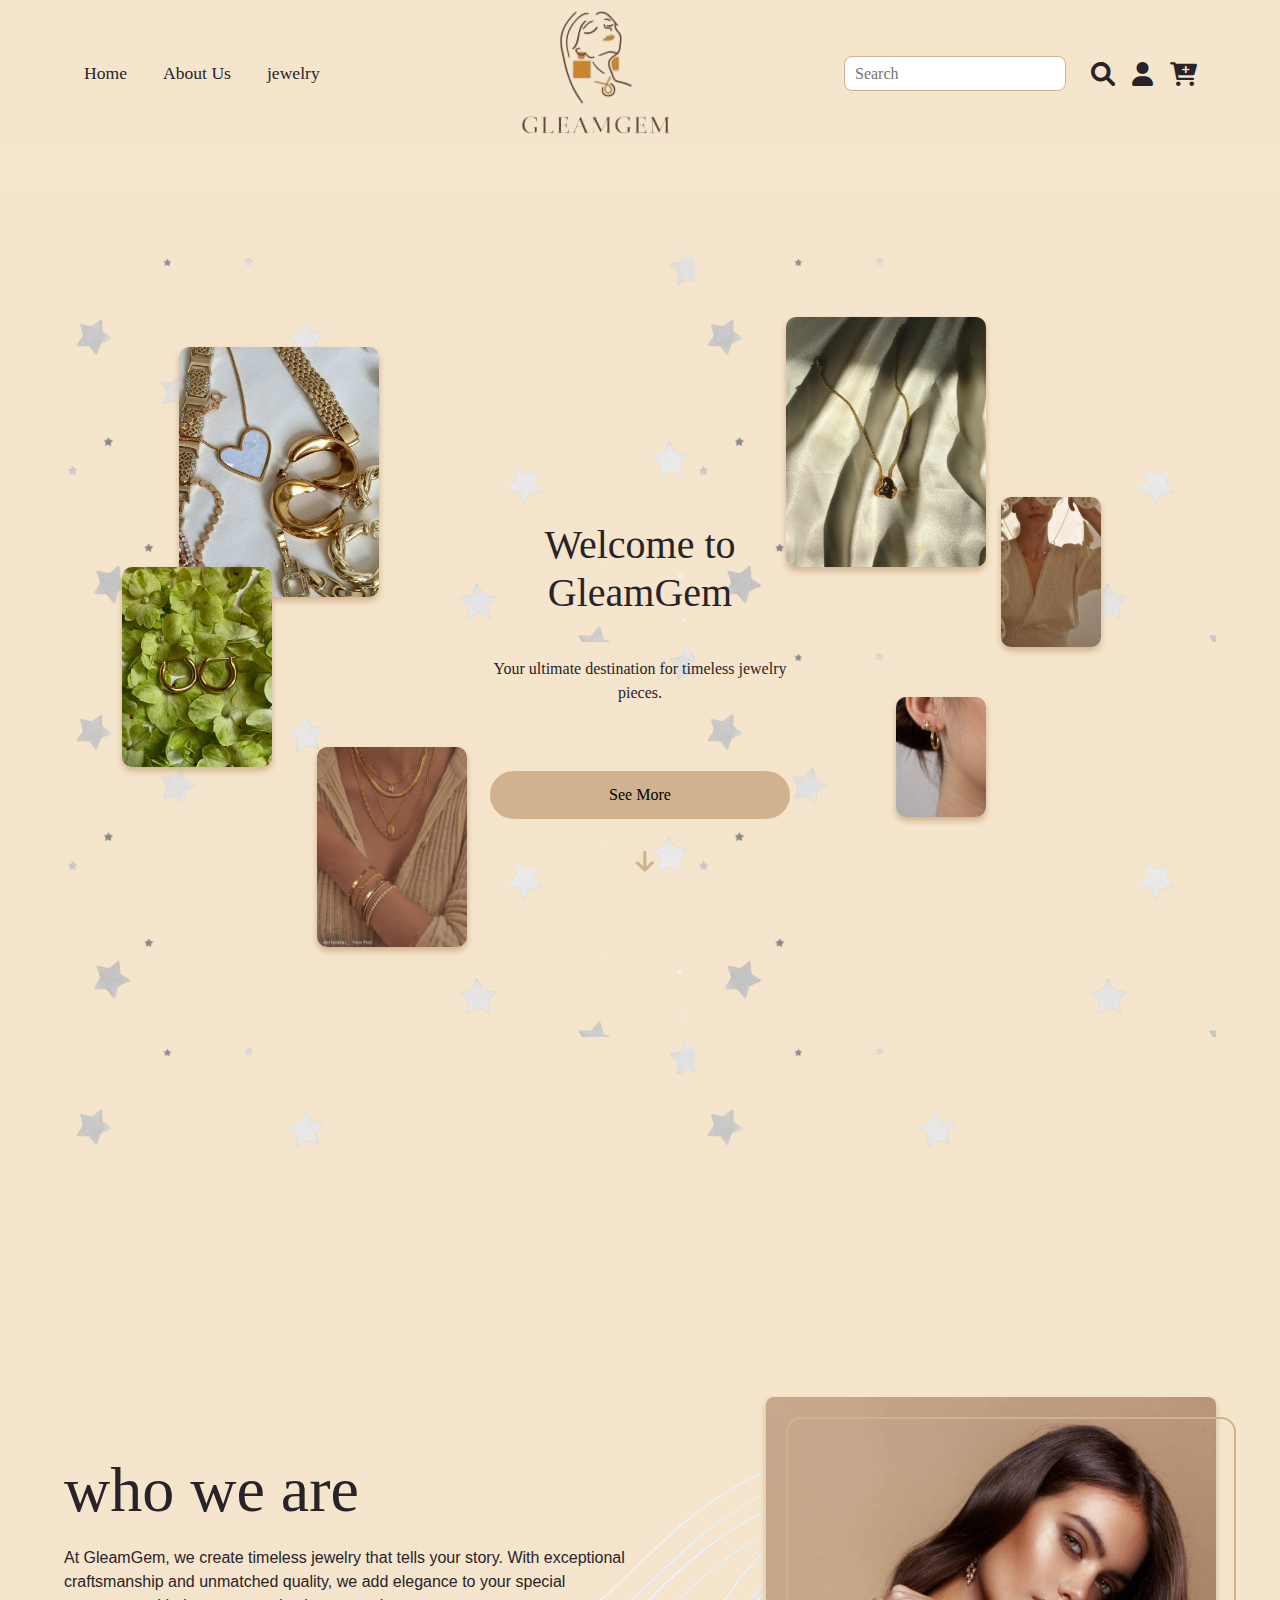
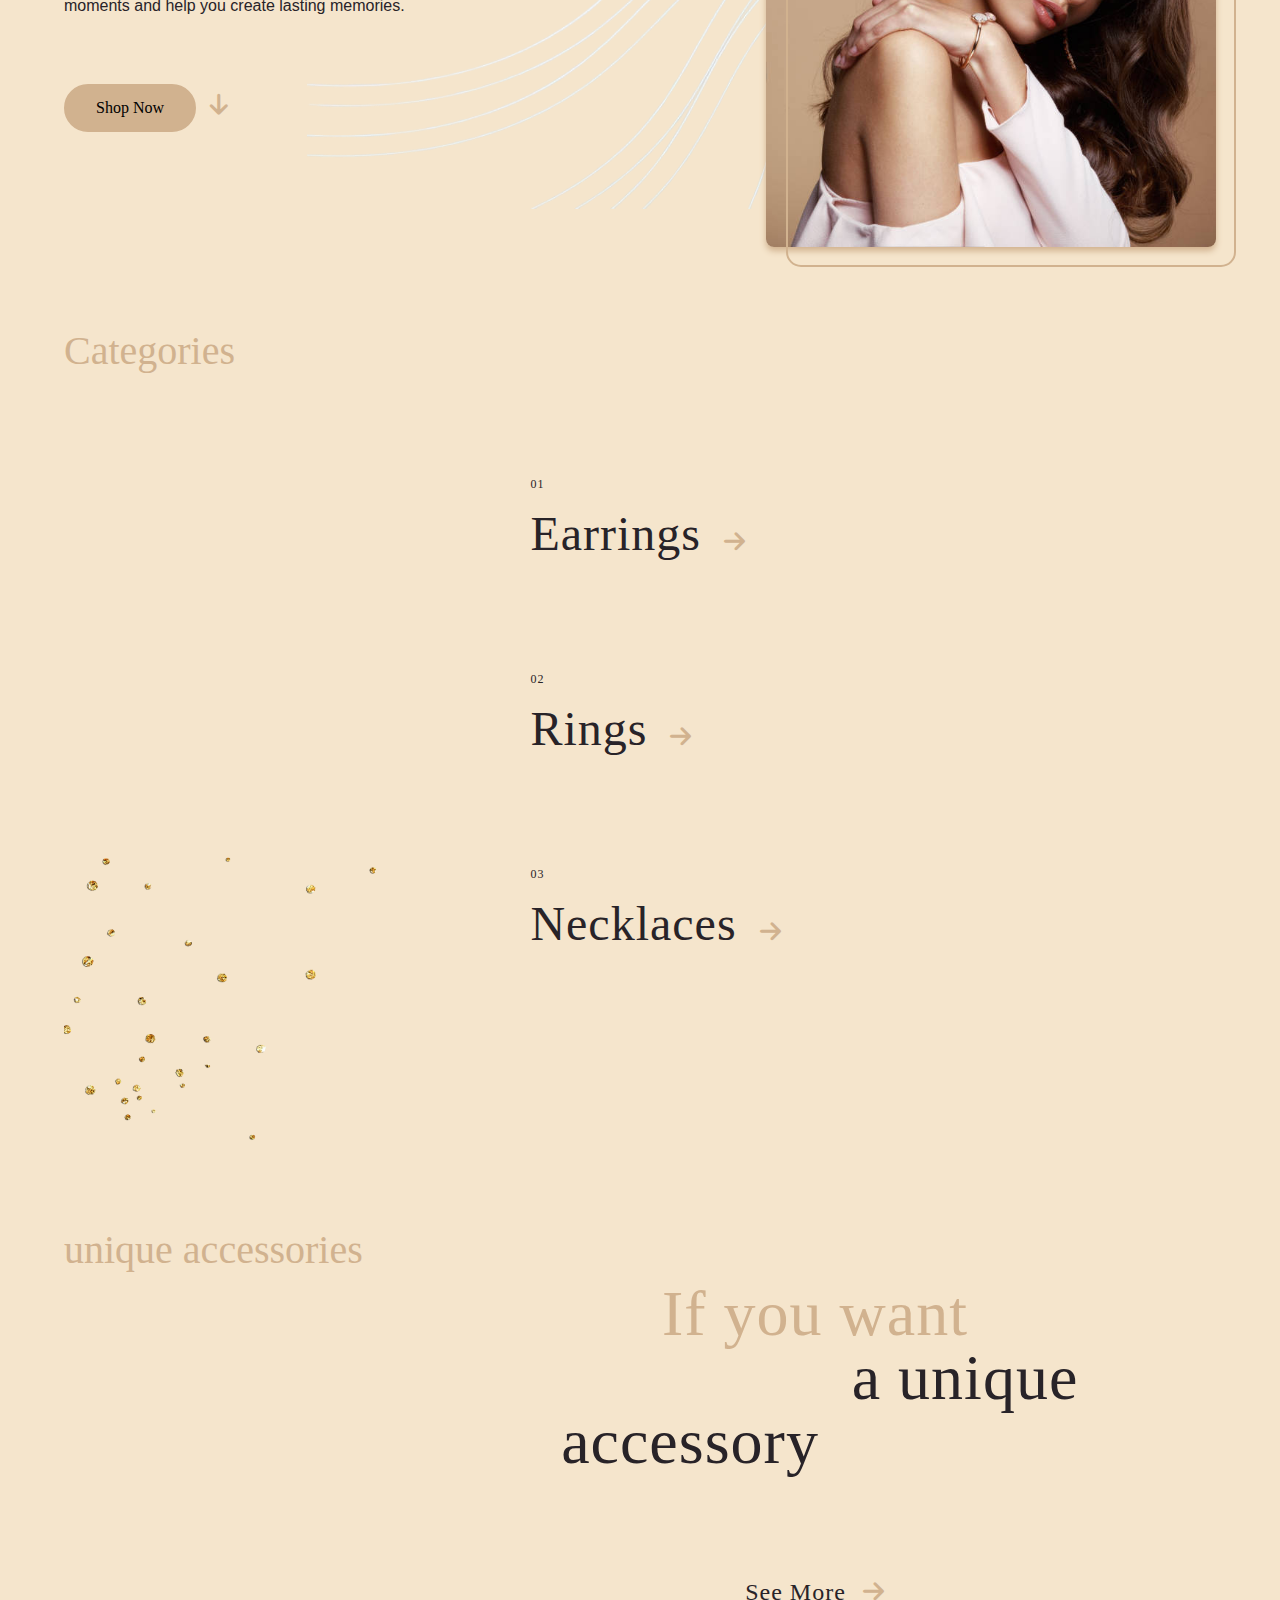
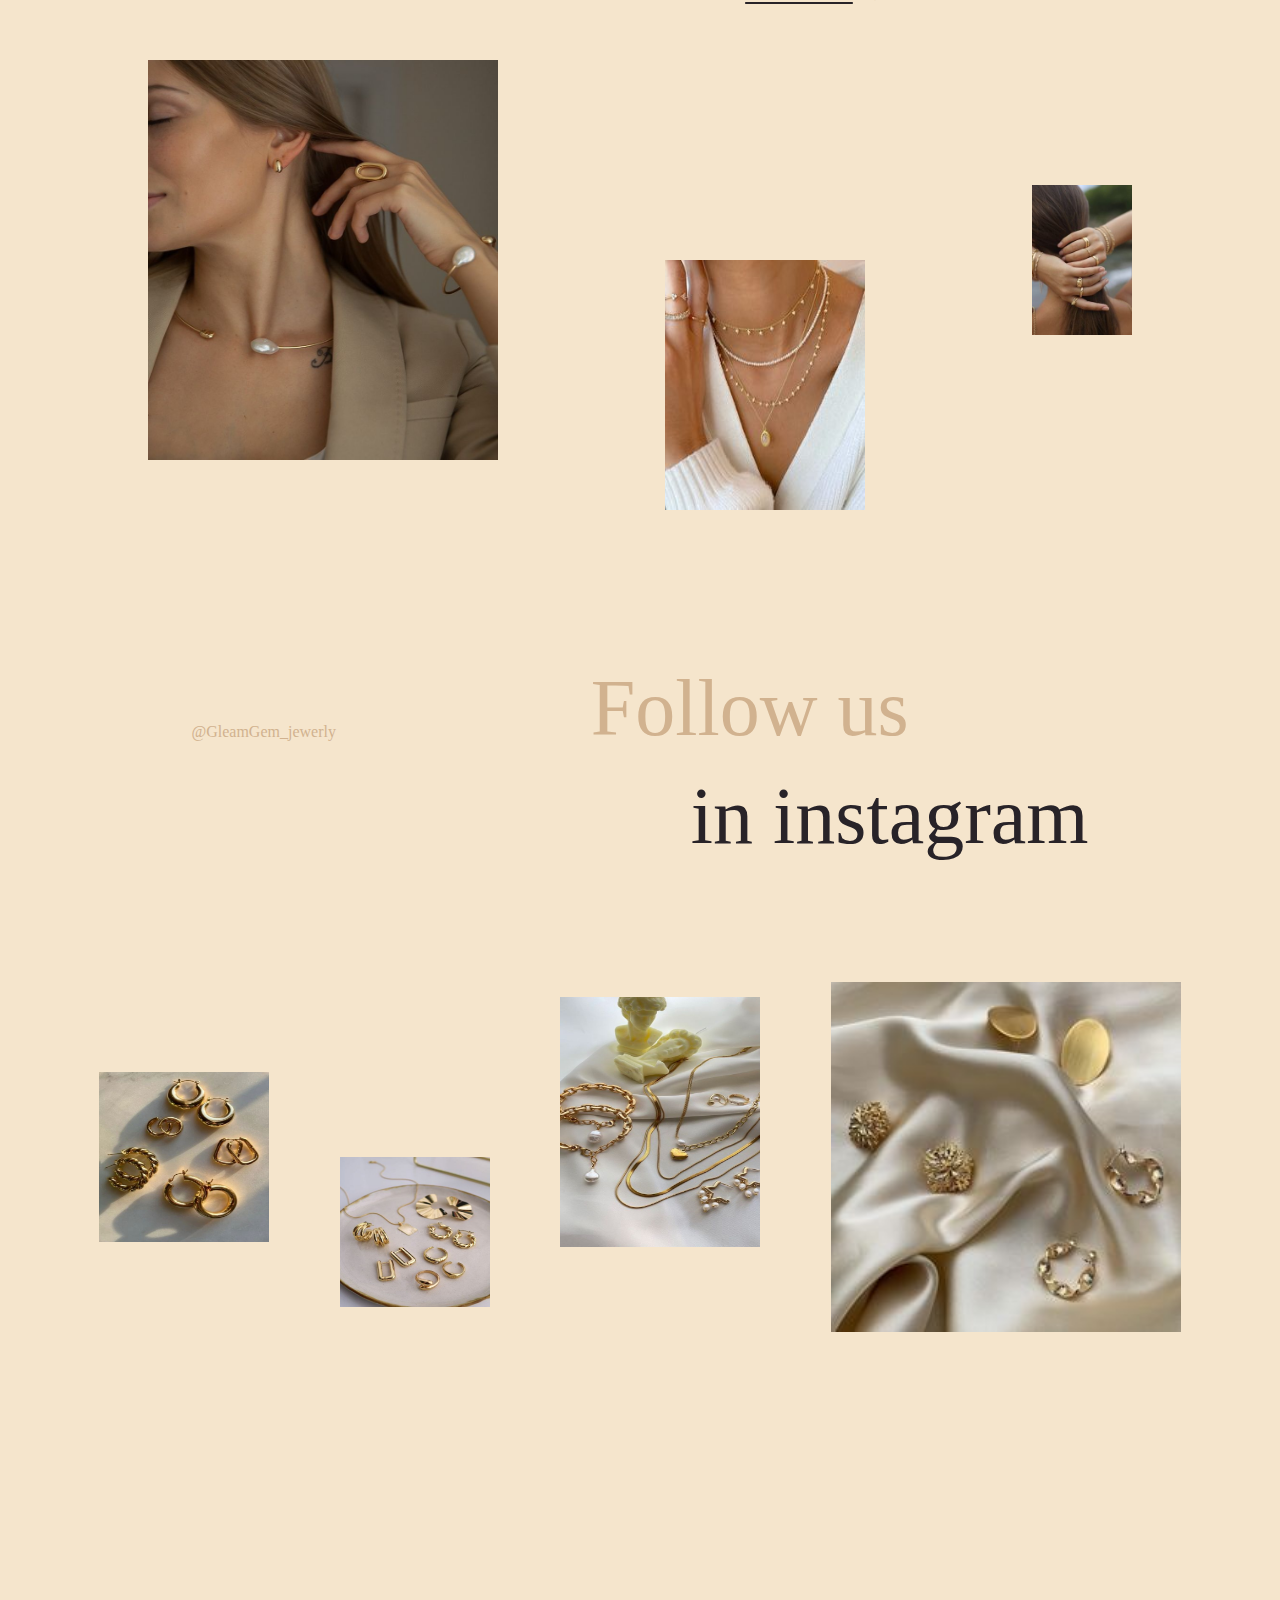
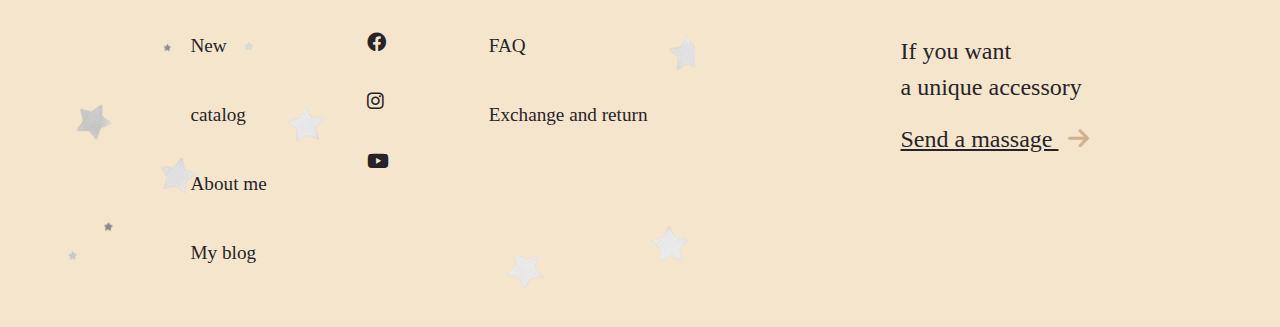
<file: index.html>
<!DOCTYPE html>
<html lang="en">

<head>
    <meta charset="UTF-8">
    <meta name="viewport" content="width=device-width, initial-scale=1.0">
    <link href="main.css" rel="stylesheet">
    <link href="https://cdn.jsdelivr.net/npm/bootstrap@5.3.3/dist/css/bootstrap.min.css" rel="stylesheet"
        integrity="sha384-QWTKZyjpPEjISv5WaRU9OFeRpok6YctnYmDr5pNlyT2bRjXh0JMhjY6hW+ALEwIH" crossorigin="anonymous">
    <title>Document</title>
    <link href="https://cdnjs.cloudflare.com/ajax/libs/font-awesome/6.0.0-beta3/css/all.min.css" rel="stylesheet">

</head>

<body>

    <nav class="navbar navbar-expand-lg ">

        <div class="container-fluid d-flex justify-content-between align-items-center ">
            <!-- lists -->
            <div class="left-content">
                <ul class="navbar-nav me-auto mb-2 mb-lg-0">
                    <li class="nav-item">
                        <a class="nav-link" aria-current="page" href="#">Home</a>
                    </li>
                    <li class="nav-item">
                        <a class="nav-link" href="#about">About Us</a>
                    </li>
                    <li class="nav-item dropdown">
                        <a class="nav-link " href="#" role="button" data-bs-toggle="dropdown" aria-expanded="false">
                            jewelry
                        </a>
                        <ul class="dropdown-menu">
                            <li><a class="dropdown-item" href="#">Necklaces</a></li>
                            <li><a class="dropdown-item" href="#">Rings</a></li>
                            <li><a class="dropdown-item" href="#">Pendants</a></li>
                        </ul>
                    </li>
                </ul>
            </div>
            <!-- list in mobile -->
            <button class="navbar-toggler" type="button" data-bs-toggle="offcanvas" data-bs-target="#offcanvasNavbar"
                aria-controls="offcanvasNavbar" aria-expanded="false" aria-label="Toggle navigation">
                <span class="navbar-toggler-icon"></span>
            </button>
            <!-- body of responsive -->
            <div class="offcanvas offcanvas-end mobile-lists" tabindex="-1" id="offcanvasNavbar"
                aria-labelledby="offcanvasNavbarLabel">
                <div class="offcanvas-header">
                    <h5 class="offcanvas-title" id="offcanvasNavbarLabel">Menu</h5>
                    <button type="button" class="btn-close" data-bs-dismiss="offcanvas" aria-label="Close"></button>
                </div>
                <div class="offcanvas-body">
                    <ul class="navbar-nav justify-content-end flex-grow-1 pe-3">
                        <li class="nav-item">
                            <a class="nav-link active" aria-current="page" href="#">Home</a>
                        </li>
                        <li class="nav-item">
                            <a class="nav-link" href="#">About Us</a>
                        </li>
                        <li class="nav-item dropdown">
                            <a class="nav-link" href="#" role="button" data-bs-toggle="dropdown"
                                aria-expanded="false">Categories</a>
                            <ul class="dropdown-menu">
                                <li><a class="dropdown-item" href="#">Necklaces</a></li>
                                <li><a class="dropdown-item" href="#">Rings</a></li>
                                <li><a class="dropdown-item" href="#">Pendants</a></li>
                            </ul>
                        </li>
                        <li class="nav-item">
                            <a class="nav-link" href="#">Disabled</a>
                        </li>
                    </ul>
                </div>
            </div>
            <!-- image logo -->
            <div class="center-image d-flex justify-content-center logo-container">
                <img src="images/logo.png" alt="Logo" class="img-fluid logo">
            </div>

            <!-- search -->
            <div class="right-content search-container">
                <form class="d-flex search-container justify-content-between align-items-center" role="search">
                    <input class="me-2 forminput"  id="search-input" type="search" placeholder="Search" aria-label="Search">
                    <div class="d-flex justify-content-evenly align-items-center icons-container">
                        <i class="fa-solid fa-magnifying-glass icon"></i>
                        <i class="fa-solid fa-user icon"></i>
                        <i class="fa-solid fa-cart-plus icon"></i>
                    </div>
                </form>
            </div>
          
        </div>
        </div>
       
    </nav>
    <div id="products-container" class="products-container">
        <!-- Filtered products will be displayed here -->
    </div>
    <main>
        <!-- header section code -->
        <section class="header">
            <img src="images/3.jpeg" class="image image11">
            <img src="images/2.jpeg" class="image image2">
            <img src="images/4.jpeg" class="image image3">
            <img src="images/in.jpeg" class="image image4">
            <img src="images/5.jpg" class="image image5">
            <img src="images/6.jpg" class="image image6">

            <div class="text-content">
                <h1>Welcome to GleamGem</h1>
                <p>Your ultimate destination for timeless jewelry pieces.</p>
                <button class="oval-button">See More</button>
                <i class="fa-solid fa-arrow-down"></i>

            </div>
        </section>
          <!-- about as section code -->
        <section class="about" id="about">
            <section class="about_content">
                <div>
                    <h1 class="h1">who we are</h1>
                    <p class="aboutas"> At GleamGem, we create timeless jewelry that tells your story. With exceptional craftsmanship
                        and unmatched quality, we add elegance to your special moments and help you create lasting
                        memories. </p>
                </div>
                <div>
                    <button class="oval-button">Shop Now</button>
                    <i class="fa-solid fa-arrow-down"></i>
                </div>


            </section>
            <section class="about_image">
                <div class="image-wrapper">
                    <img src="images/header.jpg" class="image1">
                </div>
            </section>

        </section>
        <!-- categieries section code -->
        <section class="categieries">
            <h2>Categories</h2>
            <div class="cate_list">
                <ol type="none">
                    <li>
                        <span class="number">01</span>
                        <img src="images/Earrings.jpg" class="hover-image">
                        Earrings
                        <i class="fa-solid fa-arrow-right"></i>
                    </li>
                    <li>
                        <span class="number">02</span>
                        <img src="images/rings.jpg" class="hover-image">

                        Rings
                        <i class="fa-solid fa-arrow-right"></i>
                    </li>
                    <li>
                        <span class="number">03</span>
                        <img src="images/Necklaces .jpg" class="hover-image">

                        Necklaces
                        <i class="fa-solid fa-arrow-right"></i>
                    </li>
                </ul>
            </div>
            <div class="styling">
                <img src="images/jwullary.png">
             </div>
        </section>
        <!-- unique accessories section code -->  
        <section class="accessories">
            <h2>unique accessories</h2>
            <div class="content_acce">
                <p class="p1">If you want</p>
                <p class="p2">a unique</p>
                <p class="p3">accessory</p>
                <a href="#">See More
                    <i class="fa-solid fa-arrow-right"></i>
                </a>
            </div>
            <div class="images_ass">
                <img src="images/uniq5.jpg" class="imag1">
                <img src="images/uniq1.jpg" class="imag2">
                <img src="images/uig3.jpg" class="imag3">
            </div>



        </section>
        <!-- follow in instagram section code -->
         <section class="follow">
            <div class="follow_content">
                <p>@GleamGem_jewerly</p>
                <div class="pla">
                <h1 >Follow us</h1>
                <p class="plaa">in instagram</p>
            </div>
            </div>
            <div class="follow_image">
                <img src="images/follow1.jpg" class="img1">
                <img src="images/follow2.jpg" class="img2">
                <img src="images/follow3.jpg" class="img3">
                <img src="images/follow5.jpg" class="img4">
            </div>

         </section>
        <!-- footer section code -->
        <section class="footer">
            <div class="conect">
                <div class="class1">
                    <a href="#">New</a>
                    <a href="#">catalog</a>
                    <a href="#">About me</a>
                    <a href="#">My blog</a>
                </div>
                <div class="class2">
                    <i class="fa-brands fa-facebook"></i>
                    <i class="fa-brands fa-instagram"></i>
                    <i class="fa-brands fa-youtube"></i>
                </div>
                <div class="class3">
                    <a href="#">FAQ</a>
                    <a href="#">Exchange and return</a>
                </div>

            </div>
            <div class="class4">
                <p>If you want <br>a unique accessory</p>
                <a href="#" data-bs-toggle="modal" data-bs-target="#exampleModal" data-bs-whatever="@mdo">Send a massage
                    <i class="fa-solid fa-arrow-right"></i>
                </a>
            </div>
        </section>
    </main>








    <div class="modal fade" id="exampleModal" tabindex="-1" aria-labelledby="exampleModalLabel" aria-hidden="true">
        <div class="modal-dialog">
          <div class="modal-content">
            <div class="modal-header">
              <h1 class="modal-title fs-5" id="exampleModalLabel">If you want a unique accessory </h1>
              <button type="button" class="btn-close" data-bs-dismiss="modal" aria-label="Close"></button>
            </div>
            <div class="modal-body">
              <form>
                <div class="mb-3">
                  <label for="recipient-name" class="col-form-label">Your Name</label>
                  <input type="text" class="form-control" id="recipient-name">
                </div>
                <div class="mb-3">
                    <label for="recipient-name" class="col-form-label">Your Email</label>
                    <input type="email" class="form-control" id="recipient-name">
                  </div>
                  <div class="mb-3">
                    <label for="message-text" class="col-form-label">Your Message:</label>
                    <textarea class="form-control" id="message-text"></textarea>
                  </div>
              </form>
            </div>
            <div class="modal-footer">
              <button type="button" class="btn massage">Send message</button>
            </div>
          </div>
        </div>
      </div>














    <script src="https://cdn.jsdelivr.net/npm/@popperjs/core@2.11.8/dist/umd/popper.min.js"
        integrity="sha384-I7E8VVD/ismYTF4hNIPjVp/Zjvgyol6VFvRkX/vR+Vc4jQkC+hVqc2pM8ODewa9r"
        crossorigin="anonymous"></script>
    <script src="https://cdn.jsdelivr.net/npm/bootstrap@5.3.3/dist/js/bootstrap.min.js"
        integrity="sha384-0pUGZvbkm6XF6gxjEnlmuGrJXVbNuzT9qBBavbLwCsOGabYfZo0T0to5eqruptLy"
        crossorigin="anonymous"></script>
</body>

</html>
</file>
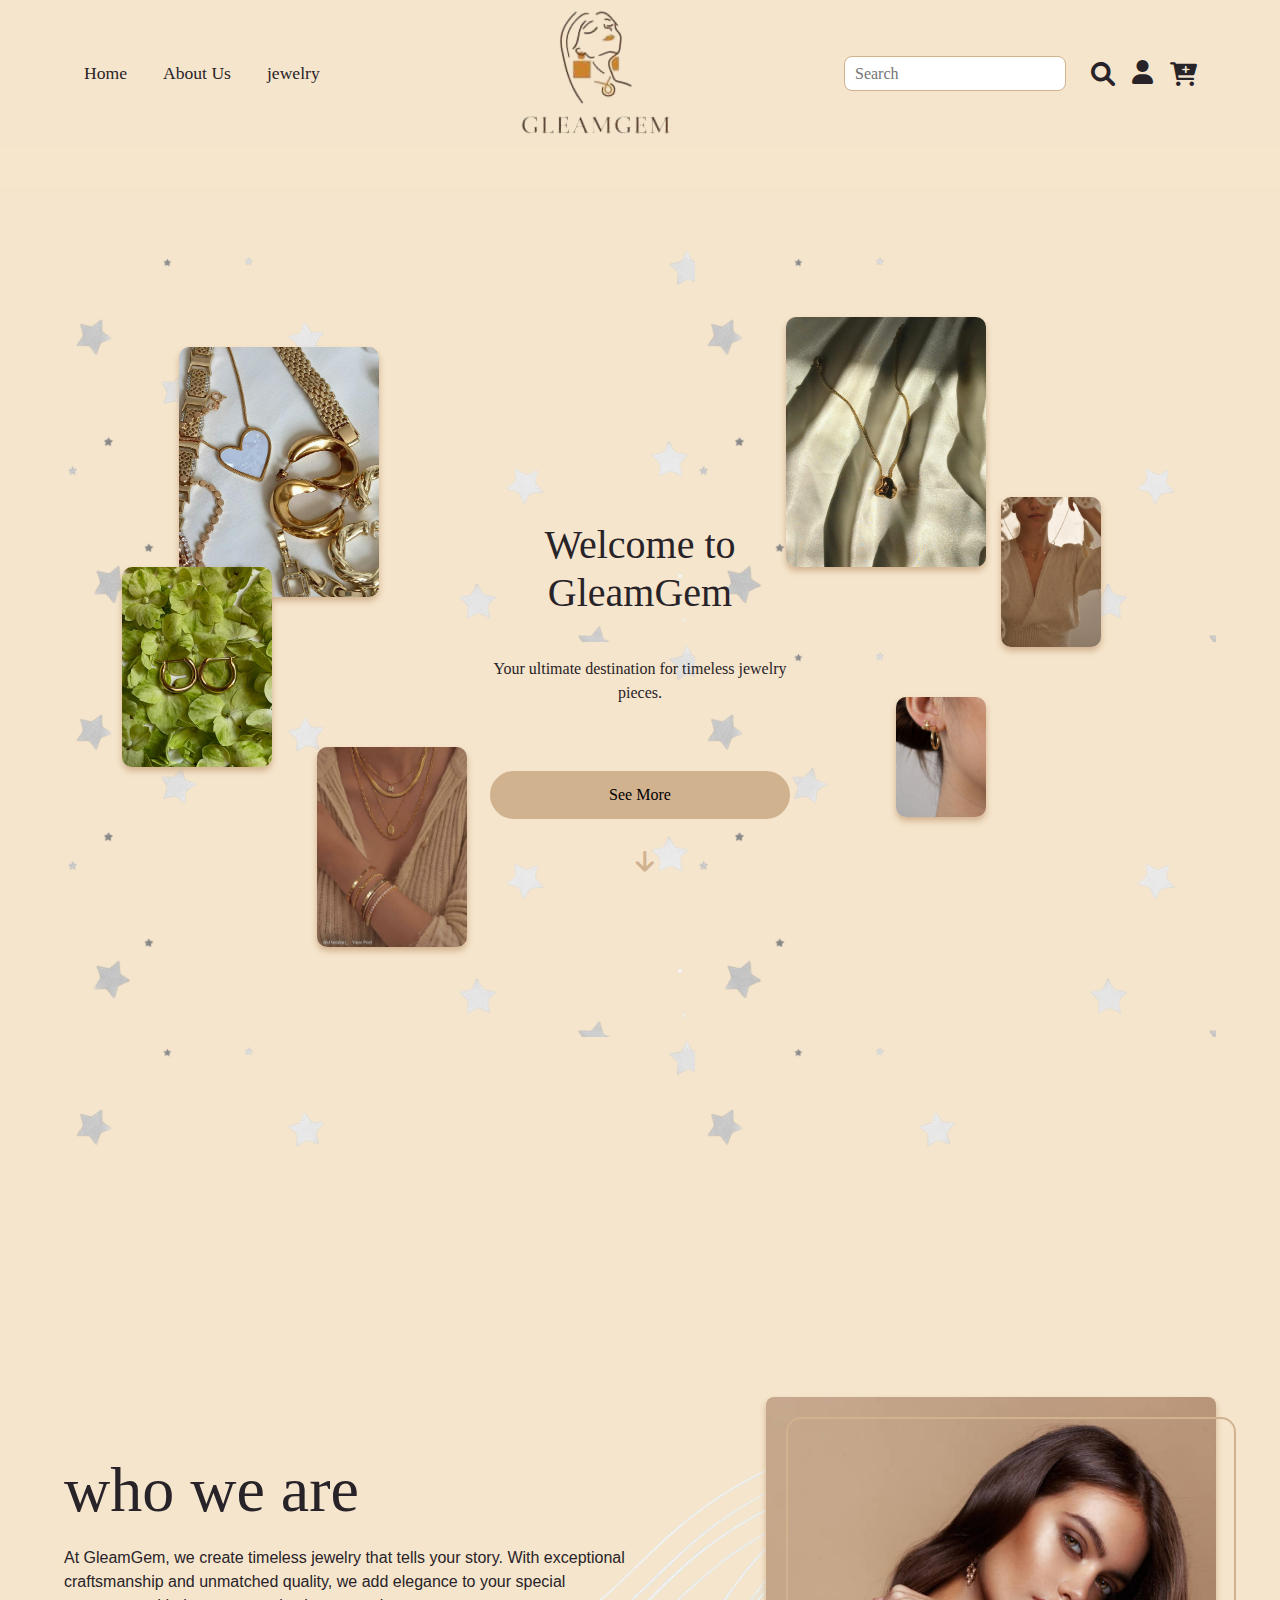
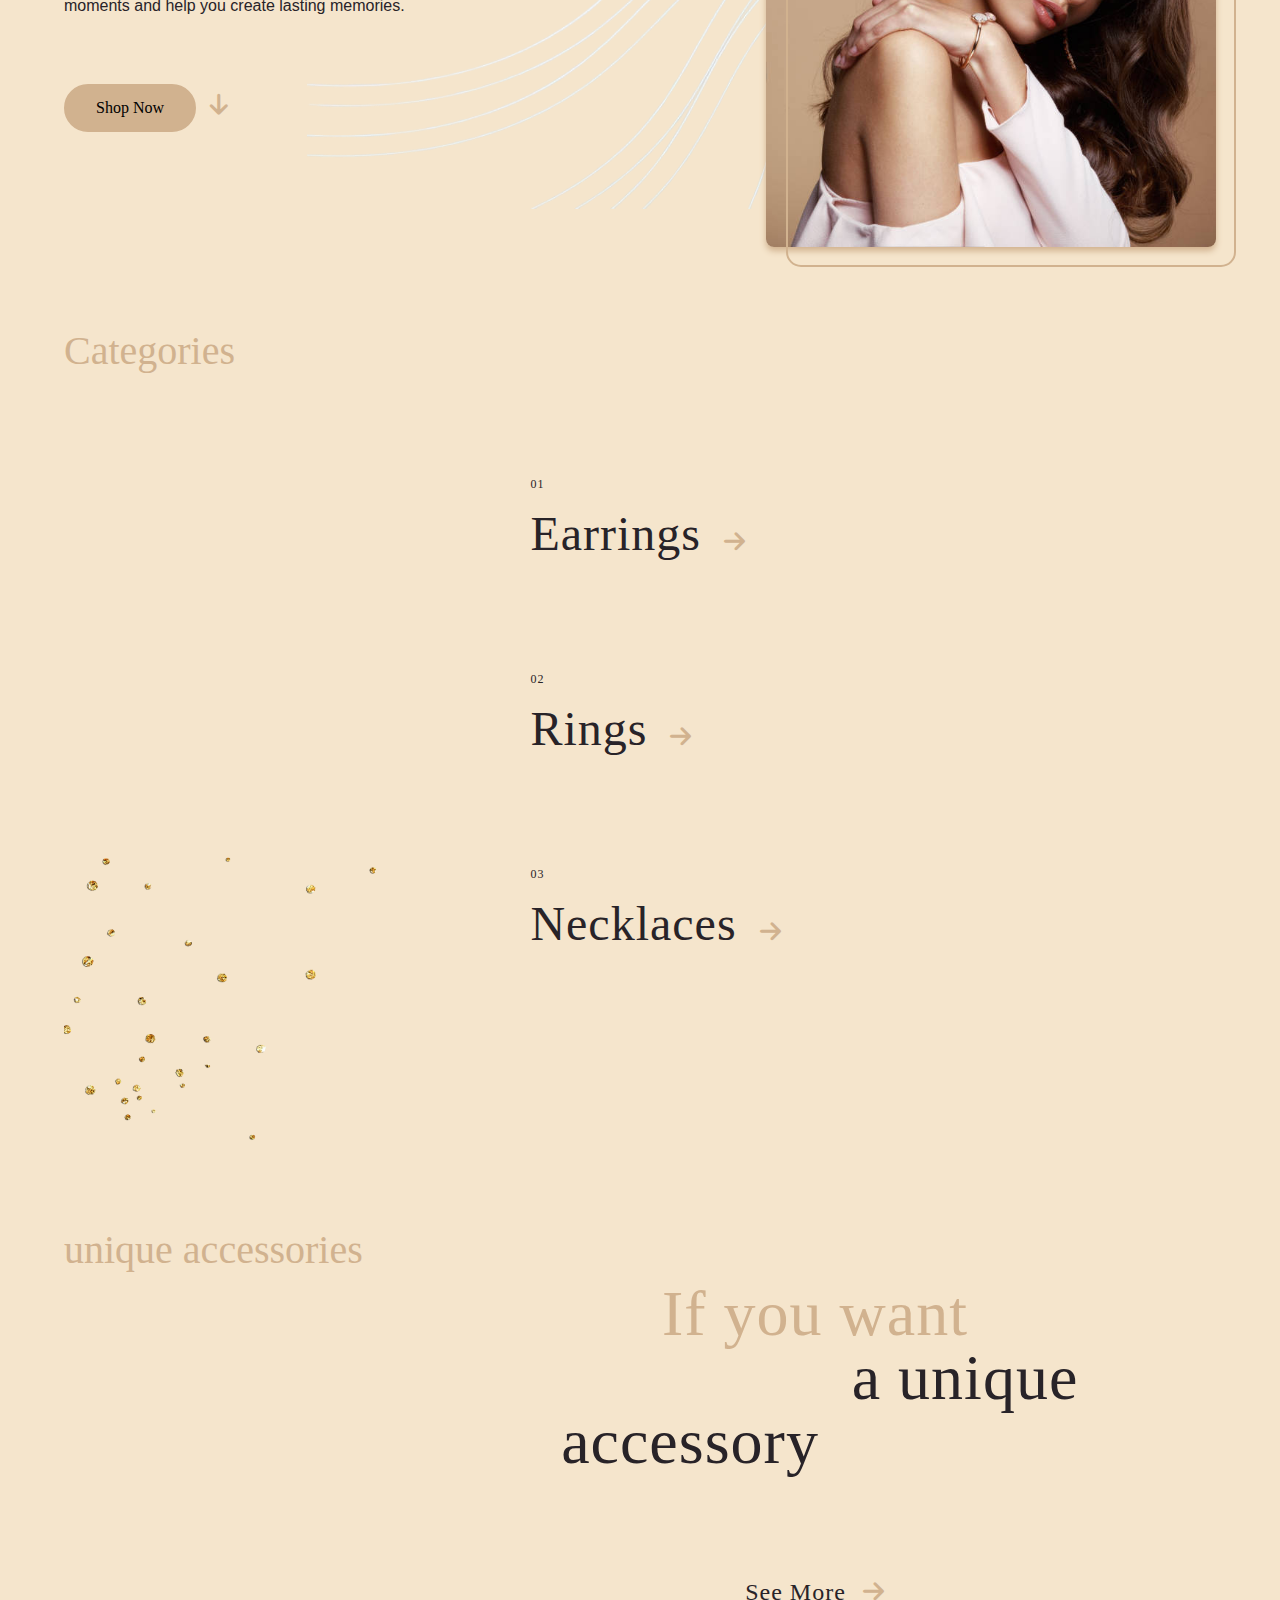
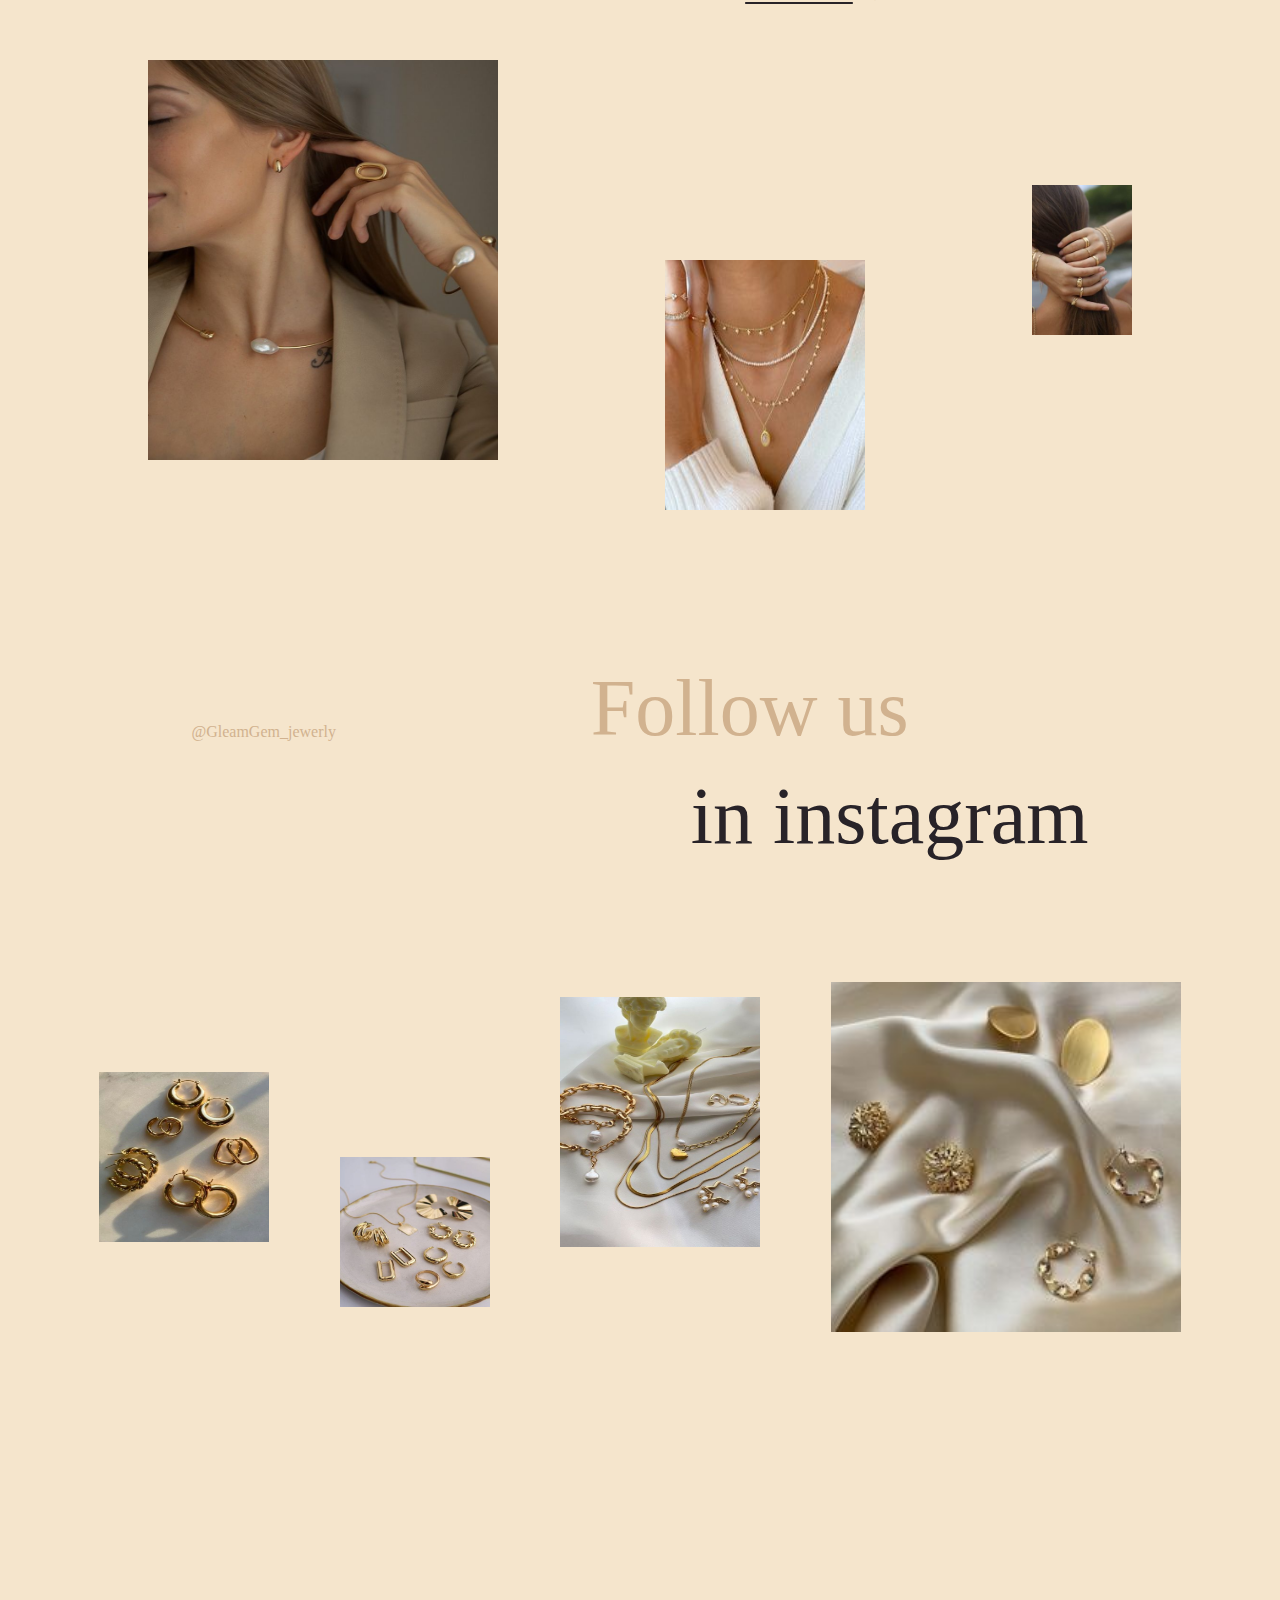
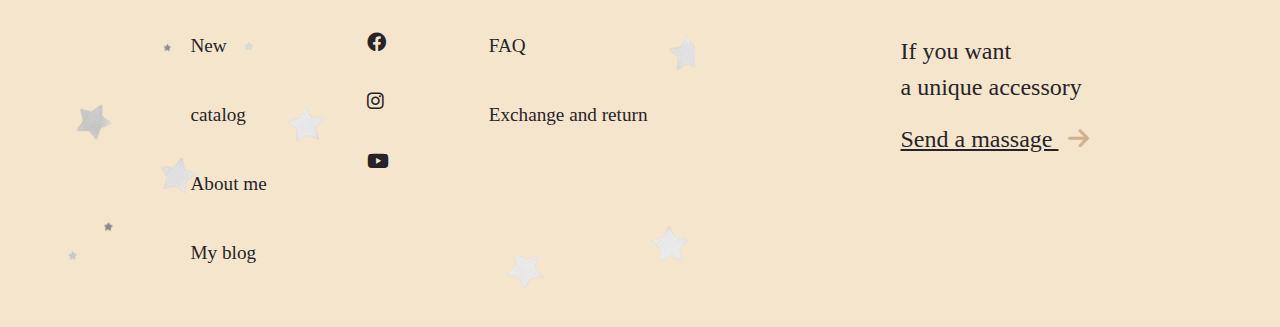
<file: home.html>
<!DOCTYPE html>
<html lang="en">

<head>
    <meta charset="UTF-8">
    <meta name="viewport" content="width=device-width, initial-scale=1.0">
    <link href="main.css" rel="stylesheet">
    <link href="https://cdn.jsdelivr.net/npm/bootstrap@5.3.3/dist/css/bootstrap.min.css" rel="stylesheet"
        integrity="sha384-QWTKZyjpPEjISv5WaRU9OFeRpok6YctnYmDr5pNlyT2bRjXh0JMhjY6hW+ALEwIH" crossorigin="anonymous">
    <title>Document</title>
    <link href="https://cdnjs.cloudflare.com/ajax/libs/font-awesome/6.0.0-beta3/css/all.min.css" rel="stylesheet">
    

</head>

<body> <nav class="navbar navbar-expand-lg ">

        <div class="container-fluid d-flex justify-content-between align-items-center ">
            <!-- lists -->
            <div class="left-content">
                <ul class="navbar-nav me-auto mb-2 mb-lg-0">
                    <li class="nav-item">
                        <a class="nav-link" aria-current="page" href="#">Home</a>
                    </li>
                    <li class="nav-item">
                        <a class="nav-link" href="#about">About Us</a>
                    </li>
                    <li class="nav-item dropdown">
                        <a class="nav-link " href="#" role="button" data-bs-toggle="dropdown" aria-expanded="false">
                            jewelry
                        </a>
                        <ul class="dropdown-menu">
                            <li><a class="dropdown-item" href="#">Necklaces</a></li>
                            <li><a class="dropdown-item" href="#">Rings</a></li>
                            <li><a class="dropdown-item" href="#">Pendants</a></li>
                        </ul>
                    </li>
                </ul>
            </div>
            <!-- list in mobile -->
            <button class="navbar-toggler" type="button" data-bs-toggle="offcanvas" data-bs-target="#offcanvasNavbar"
                aria-controls="offcanvasNavbar" aria-expanded="false" aria-label="Toggle navigation">
                <span class="navbar-toggler-icon"></span>
            </button>
            <!-- body of responsive -->
            <div class="offcanvas offcanvas-end mobile-lists" tabindex="-1" id="offcanvasNavbar"
                aria-labelledby="offcanvasNavbarLabel">
                <div class="offcanvas-header">
                    <h5 class="offcanvas-title" id="offcanvasNavbarLabel">Menu</h5>
                    <button type="button" class="btn-close" data-bs-dismiss="offcanvas" aria-label="Close"></button>
                </div>
                <div class="offcanvas-body">
                    <ul class="navbar-nav justify-content-end flex-grow-1 pe-3">
                        <li class="nav-item">
                            <a class="nav-link active" aria-current="page" href="#">Home</a>
                        </li>
                        <li class="nav-item">
                            <a class="nav-link" href="#">About Us</a>
                        </li>
                        <li class="nav-item dropdown">
                            <a class="nav-link" href="#" role="button" data-bs-toggle="dropdown"
                                aria-expanded="false">Categories</a>
                            <ul class="dropdown-menu">
                                <li><a class="dropdown-item" href="#">Necklaces</a></li>
                                <li><a class="dropdown-item" href="#">Rings</a></li>
                                <li><a class="dropdown-item" href="#">Pendants</a></li>
                            </ul>
                        </li>
                        <li class="nav-item">
                            <a class="nav-link" href="#">Disabled</a>
                        </li>
                    </ul>
                </div>
            </div>
            <!-- image logo -->
            <div class="center-image d-flex justify-content-center logo-container">
                <img src="images/logo.png" alt="Logo" class="img-fluid logo">
            </div>

            <!-- search -->
            <div class="right-content search-container">
                <form class="d-flex search-container justify-content-between align-items-center" role="search">
                    <input class="me-2 forminput"  id="search-input" type="search" placeholder="Search" aria-label="Search">
                    <div class="d-flex justify-content-evenly align-items-center icons-container">
                        <i class="fa-solid fa-magnifying-glass icon"></i>
                        <a href="/login.html"><i class="fa-solid fa-user icon"></i></a>

                        <i class="fa-solid fa-cart-plus icon"></i>
                    </div>
                </form>
            </div>
          
        </div>
        </div>
    </nav>
    <div id="products-container" class="products-container">
        <!-- Filtered products will be displayed here -->
    </div>
    <main>
        <!-- header section code -->
        <section class="header">
            <img src="images/3.jpeg" class="image image11">
            <img src="images/2.jpeg" class="image image2">
            <img src="images/4.jpeg" class="image image3">
            <img src="images/in.jpeg" class="image image4">
            <img src="images/5.jpg" class="image image5">
            <img src="images/6.jpg" class="image image6">

            <div class="text-content">
                <h1>Welcome to GleamGem</h1>
                <p>Your ultimate destination for timeless jewelry pieces.</p>
                <button class="oval-button">See More</button>
                <i class="fa-solid fa-arrow-down"></i>

            </div>
        </section>
          <!-- about as section code -->
        <section class="about" id="about">
            <section class="about_content">
                <div>
                    <h1 class="h1">who we are</h1>
                    <p class="aboutas"> At GleamGem, we create timeless jewelry that tells your story. With exceptional craftsmanship
                        and unmatched quality, we add elegance to your special moments and help you create lasting
                        memories. </p>
                </div>
                <div>
                    <button class="oval-button">Shop Now</button>
                    <i class="fa-solid fa-arrow-down"></i>
                </div>


            </section>
            <section class="about_image">
                <div class="image-wrapper">
                    <img src="images/header.jpg" class="image1">
                </div>
            </section>

        </section>
        <!-- categieries section code -->
        <section class="categieries">
            <h2>Categories</h2>
            <div class="cate_list">
                <ol type="none">
                    <li>
                        <span class="number">01</span>
                        <img src="images/Earrings.jpg" class="hover-image">
                        Earrings
                        <i class="fa-solid fa-arrow-right"></i>
                    </li>
                    <li>
                        <span class="number">02</span>
                        <img src="images/rings.jpg" class="hover-image">

                        Rings
                        <i class="fa-solid fa-arrow-right"></i>
                    </li>
                    <li>
                        <span class="number">03</span>
                        <img src="images/Necklaces .jpg" class="hover-image">

                        Necklaces
                        <i class="fa-solid fa-arrow-right"></i>
                    </li>
                </ul>
            </div>
            <div class="styling">
                <img src="images/jwullary.png">
             </div>
        </section>
        <!-- unique accessories section code -->  
        <section class="accessories">
            <h2>unique accessories</h2>
            <div class="content_acce">
                <p class="p1">If you want</p>
                <p class="p2">a unique</p>
                <p class="p3">accessory</p>
                <a href="#">See More
                    <i class="fa-solid fa-arrow-right"></i>
                </a>
            </div>
            <div class="images_ass">
                <img src="images/uniq5.jpg" class="imag1">
                <img src="images/uniq1.jpg" class="imag2">
                <img src="images/uig3.jpg" class="imag3">
            </div>  </section>
        <!-- follow in instagram section code -->
         <section class="follow">
            <div class="follow_content">
                <p>@GleamGem_jewerly</p>
                <div class="pla">
                <h1 >Follow us</h1>
                <p class="plaa">in instagram</p>
            </div>
            </div>
            <div class="follow_image">
                <img src="images/follow1.jpg" class="img1">
                <img src="images/follow2.jpg" class="img2">
                <img src="images/follow3.jpg" class="img3">
                <img src="images/follow5.jpg" class="img4">
            </div>

         </section>
        <!-- footer section code -->
        <section class="footer">
            <div class="conect">
                <div class="class1">
                    <a href="#">New</a>
                    <a href="#">catalog</a>
                    <a href="#">About me</a>
                    <a href="#">My blog</a>
                </div>
                <div class="class2">
                    <i class="fa-brands fa-facebook"></i>
                    <i class="fa-brands fa-instagram"></i>
                    <i class="fa-brands fa-youtube"></i>
                </div>
                <div class="class3">
                    <a href="#">FAQ</a>
                    <a href="#">Exchange and return</a>
                </div>

            </div>
            <div class="class4">
                <p>If you want <br>a unique accessory</p>
                <a href="#" data-bs-toggle="modal" data-bs-target="#exampleModal" data-bs-whatever="@mdo">Send a massage
                    <i class="fa-solid fa-arrow-right"></i>
                </a>
            </div>
        </section>
    </main>








    <div class="modal fade" id="exampleModal" tabindex="-1" aria-labelledby="exampleModalLabel" aria-hidden="true">
        <div class="modal-dialog">
          <div class="modal-content">
            <div class="modal-header">
              <h1 class="modal-title fs-5" id="exampleModalLabel">If you want a unique accessory </h1>
              <button type="button" class="btn-close" data-bs-dismiss="modal" aria-label="Close"></button>
            </div>
            <div class="modal-body">
              <form>
                <div class="mb-3">
                  <label for="recipient-name" class="col-form-label">Your Name</label>
                  <input type="text" class="form-control" id="recipient-name">
                </div>
                <div class="mb-3">
                    <label for="recipient-name" class="col-form-label">Your Email</label>
                    <input type="email" class="form-control" id="recipient-name">
                  </div>
                  <div class="mb-3">
                    <label for="message-text" class="col-form-label">Your Message:</label>
                    <textarea class="form-control" id="message-text"></textarea>
                  </div>
              </form>
            </div>
            <div class="modal-footer">
              <button type="button" class="btn massage">Send message</button>
            </div>
          </div>
        </div>     </div>
    <script src="https://cdn.jsdelivr.net/npm/@popperjs/core@2.11.8/dist/umd/popper.min.js"
        integrity="sha384-I7E8VVD/ismYTF4hNIPjVp/Zjvgyol6VFvRkX/vR+Vc4jQkC+hVqc2pM8ODewa9r"
        crossorigin="anonymous"></script>
    <script src="https://cdn.jsdelivr.net/npm/bootstrap@5.3.3/dist/js/bootstrap.min.js"
        integrity="sha384-0pUGZvbkm6XF6gxjEnlmuGrJXVbNuzT9qBBavbLwCsOGabYfZo0T0to5eqruptLy"
        crossorigin="anonymous"></script>
</body></html>
</file>
<file: main.css>
*{
    margin: 0;
    padding: 0;
    /* box-sizing: border-box; */
    /* background-color: #f5e5cc; */
    font-family: Garamond, serif;


}
body
{
    font-size: 16px;
    background-color: #f5e5cc !important;
    font-family: Garamond, serif;
    position: relative;

}
.logo{
    max-width: 200px; 
    height: auto;
}
nav{
    background-color: #f5e5cc;
    width: 100%;
    position: fixed;
    align-items: center;
    z-index: 1000;
    margin: 0;
    display: flex;
}
.container-fluid{
    width: 90% !important;
}

.desktop-lists {
    display: flex;
}
.mobile-lists {
    display: none;
}

.nav-links{
    margin-left: 30px;

}
.nav-item {
    position: relative;
    margin-right: 20px;
}
.nav-item a{
    color: #282328;
    font-size: 1.1rem;
    font-family: Garamond, serif;

}
.nav-item a:hover{
    color: #d1b28f;
}
.nav-item a::after{
    content: "";
    position: absolute;
    bottom: 0; 
    left: 0;
    width: 100%;
    height: 2px; 
    background: linear-gradient(to right, #d1b28f, #d1b28f); 
    transform: scaleX(0); 
    transform-origin: bottom right; 
    transition: transform 0.5s ease-out; 
}
.nav-item a:hover::after {
    transform: scaleX(1); 
    transform-origin: bottom left;
}
.nav-item a:focus {
    background-color: #d1b28f; 
    color: white;
}
 .nav-item .dropdown-menu a {
    color: #282328;
    font-size: 1.1rem;
} 

.search-container{
    display: flex;
    align-items: center;   
    position: relative;
}
.search-container input {
    font-size: 1rem;
}
.forminput {
    width: 250px; 
    height: 35px; 
    border: 1px solid #d1b28f; 
    border-radius: 8px; 
    padding: 5px 10px; 
    font-size: 14px; 
    transition: border 0.3s ease, box-shadow 0.3s ease; 
}
.forminput:hover,
.forminput:focus {
    border: 2px solid #d1b28f; 
    box-shadow: 0 0 10px #d1b28f; 
    outline: none; 
}
.icons-container {
    display: flex;
    justify-content: space-around; 
    width: 100%; 
}
.icon{
    color: #282328 !important;
    font-size: 1.1rem;
}
.icon:hover{
    color: #d1b28f !important;
}
.offcanvas {
display: none;
}

.mobile-lists {
    display: none !important;
}
/* Mobile view */
@media (max-width: 991.98px) {
    .navbar-toggler {
        display: block;
        border: none;
        position: absolute;
        top: 50%;
        left: 10px;
        transform: translateY(-50%);
    }
    .left-content,
    .right-content {
        display: none;
    }
    .center-image {
        width: 100%;
        justify-content: center;
    }
    .mobile-lists {
        display: block !important;
    }
}

/* Larger screens (desktop or tablet) */
@media (min-width: 992px) {
    .navbar-toggler {
        display: none; /* Hide the navbar-toggler on larger screens */
    }

    .left-content,
    .right-content {
        display: flex; /* Show content lists on large screens */
    }

    .center-image {
        justify-content: center;
    }
}
/* head session code */
main{
    width: 90%;
    margin:20px auto;
    color: #282328;
    flex-wrap: wrap;  
}
.header{
    margin-top: 100px;
    height: 100vh;
    margin-bottom: 250px;
    position: relative;
    width: 100%;
    display: flex;
    justify-content: center;
    align-items: center;
    background-image: url("images/collection-gray-stars_23-2150962410-removebg-preview.png");

}
.image{
    position: absolute;
    border-radius: 10px;
    overflow: hidden;
    box-shadow: 0 4px 6px #d1b28f;
}
.image11 {
    top: 100px;
    left: 10%;
    width: 200px;
    height: 250px;
    /* background: url('images/4.jpg') no-repeat center/cover; */
}
.image2 {
    top: 70px;
    right: 20%;
    width: 200px;
    height: 250px;
    /* background: url('images/in.jpeg') no-repeat center/cover; */
    z-index: 0;
}
.image3{
    width: 150px;
    height: 200px;
    z-index: 1;
    top:80px;
    left: 5%;
    top: 320px;
}
.image4{
    width: 100px;
    height: 150px;
    top: 250px;
    right: 10%;
}
.image5{
    width: 90px;
    height: 120px;
    z-index: 1;
    top: 450px;
    right: 20%;
}
.image6{
    width: 150px;
    height: 200px;
    top: 500px;
    right: 65%;
    /* left: 50%; */

}
.text-content {
    position: relative;
    z-index: 2; 
    text-align: center;
    max-width: 300px;
    /* padding: 20px; */
    border-radius: 10px;
    display: flex;
    justify-content: center;
    text-align: center;
    flex-direction: column;
}
.text-content h1 {
    font-size: 2.5rem;
    margin-bottom: 40px;
    color: #282328;
    font-family: Garamond, serif;

}
.text-content p {
    font-size: 16px;
    color: #282328;
}
.text-content .fa-solid{
    padding-top: 30px;
}
.about{
    display: flex;
    width: 100%;
    justify-content: space-between;
    align-items: center;
    background-image: url("images/background-removebg-preview.png");
    background-position: center;
    background-repeat: no-repeat;
    margin-bottom: 80px;
}
.about_content{
    display: flex;
    flex-direction: column;
    justify-content:start; 
    padding-bottom: 60px;


}
.about_image {
    display: flex;
    justify-content: flex-end; 
    width: 50%;
}
.image-wrapper {
    position: relative;
    display: inline-block;
}
.image-wrapper::before {
    content: '';
    position: absolute;
    top: 20px; 
    left:20px; 
    right: -20px;
    bottom: -20px; 
    border: 2px solid #d1b28f;
    border-radius: 15px;
    z-index: 0; 
}
.image1 {
    width: 450px;
    height: 450px;
    display: block;
    border-radius: 8px; 
    z-index: 0; 
    box-shadow: 0 4px 6px #d1b28f;

}
.h1{
    font-size: 4rem !important;
    font-family: Garamond, serif;
    padding-bottom: 10px;
}

.oval-button {
    position: relative;
    padding: 10px 30px;
    border: 2px solid #d1b28f; 
     border-radius: 50px;  
     background-color: #d1b28f;
    font-size: 16px;
    cursor: pointer;
    transition: all 0.3s ease;
    text-decoration: none;
    margin-top: 50px;
}
.aboutas{
    width: 80%;
    font-family: 'Trebuchet MS', sans-serif;
}

.oval-button:hover {
    background-color: #f5e5cc; /* Optional: hover effect */
}
.fa-solid{
    color: #d1b28f;
    font-size: 24px;
    margin-left: 10px;
}


.categieries{
    width: 100%;
    margin-top: 50px;
    position: relative;
}
.categieries h2 ,
.accessories h2{
    color: #d1b28f ;
    font-size: 2.5rem;
    font-family: Garamond, serif;
}
.cate_list{
    display: flex;
    justify-content: center;
    align-items: center;
    margin-top: 100px;

}
ol{
    margin-top: 100px;
    list-style: none;
}
ol li {
    margin-bottom: 100px; 
    letter-spacing: 1px;
    font-size: 3rem;
    position: relative;
    transition: transform 0.3s ease, all 0.3s ease;

}
.cate_list li:hover {
    transform: translateX(20px); 
}
.cate_list li .number {
    display: block; 
    font-size: 12px; 
    margin-bottom: 5px;
}
.cate_list li .hover-image {
    position: absolute;
    top: 0; 
    left: 120%;
    transform: translateY(0) scale(0.8); 
    transition: transform 0.3s ease, opacity 0.3s ease; 
    visibility: hidden; 
    width: 300px;
    height: 350px;
    z-index: -1; 
    opacity: 0;
}
.cate_list li:hover .hover-image {
    visibility: visible;
    transform: translateY(0) scale(1); 
    z-index: 1; 
    opacity: 1; 
}
.styling{
    position: absolute;
    top: 50%;
}

.accessories{
    width: 100%;
    margin-top: 150px;
}
.content_acce {
    font-size: 4rem;
    font-family: Garamond, serif;
    display: flex;
    justify-content: center;
    align-items: center;
    flex-direction: column;
    letter-spacing: 1px;
    margin-left: 350px;

}
.content_acce .p1{
    color: #d1b28f;
    margin-bottom: 0;
}
.content_acce .p2{
    margin-left: 300px;
    margin-bottom: 0px;

}
.content_acce .p3{
    margin-right: 250px;
    margin-bottom: 0;

}
.accessories .content_acce p {
    line-height: 1;
}
.content_acce a , .class4 a{
    color: #282328;
    font-size: 1.5rem;
    margin-top: 100px;
}
.content_acce a:hover ,
.class4 a:hover{
    color: #d1b28f;
}
.images_ass{
    display: flex;
    justify-content: space-around;
    align-items: center;
    position: relative;
}
.images_ass .imag1{
    width: 350px;
    height: 400px;

}
.images_ass .imag2{
    width: 200px;
    height: 250px;
    margin-top: 250px;
}
.images_ass .imag3{
    width: 100px;
    height: 150px;
}
.images_ass .imag1:hover,
.images_ass .imag2:hover,
.images_ass .imag3:hover{
    background-color: #d1b28f;
    opacity: 0.8;
    transition: all 1s;
    box-shadow: 0 10px 20px rgba(0, 0, 0, 0.2);
}
.images_ass .imag1:hover {
    transform: scale(1.1) rotate(-5deg); 
}

.images_ass .imag2:hover {
    transform: scale(1.2) rotate(5deg); 
}
.images_ass .imag3:hover {
    transform: scale(1.3) rotate(10deg); 
}

.footer{
    width: 100%;
    margin-top: 300px;
    display: flex;
    justify-content: space-around;
    align-items: center;
    position: relative;
    background-image: url("images/collection-gray-stars_23-2150962410-removebg-preview.png");
    background-repeat: no-repeat;
}
.conect{
    display: flex;
    justify-content: space-between;
    gap: 100px;

}
.class1 , 
.class2 , 
.class3{
    display: flex;
    flex-direction: column;
}
.class1 a , 
.class3 a{
    font-size: 1.2rem;
    margin-bottom: 40px;
    text-decoration: none;
    color: #282328;
}
.class1 a:hover {
    color: #d1b28f;
}
.class3 a :hover{
    color: #d1b28f;
}
.styling2{
    position: absolute;
    bottom: 0;
    right: 0;

}
.class2 i{
    color: #282328;
    font-size: 1.2rem;
    margin-bottom: 40px;
}
.class2 i:hover{
    color: #d1b28f;
}
.class4{
    margin-bottom: 150px;
    z-index: 2;
}
.class4 p{
    font-size: 1.5rem;
}
.modal-dialog , .modal-content{
    background-color: #d1b28f !important;
    color: aliceblue;
}
.massage{
    background-color: #f5e5cc;
    color:aliceblue !important;
}
.follow{
    width: 100%;
    margin-top: 150px;
}
.follow_content{
    display: flex;
    justify-content: space-around;
}
.follow_content h1{
    font-size: 5rem;
    color: #d1b28f;
    font-family: Garamond, serif;
}
.follow_content p{
    color: #d1b28f;
    margin-top: 60px;
}
.pla{
    line-height: 0.2px;
}
.pla .plaa{
    color: #282328;
    margin-left: 100px;
    font-size: 5rem;
}
.follow_image{
    display: flex;
    justify-content: space-around;
    align-items: center;
    margin-top: 150px;
}
.follow_image .img1{
    width: 170px;
    height: 170px;
}
.follow_image .img2{
    width: 150px;
    height: 150px;
    margin-top: 150px;
}.follow_image .img3{
    width: 200px;
    height: 250px;
    margin-bottom:70px ;

}.follow_image .img4{
    width: 350px;
    height: 350px;
}
.follow_image .img1:hover ,
.follow_image .img2:hover,
.follow_image .img3:hover,
.follow_image .img4:hover{
    background-color: #d1b28f;
    opacity: 0.8;
    transition: all 1s;
    box-shadow: 0 10px 20px rgba(0, 0, 0, 0.2);
}
.follow_image .img1:hover {
    transform: scale(1.1) rotate(5deg); 
}
.follow_image .img2:hover{
    transform: scale(1.1) rotate(-5deg); 
}
.follow_image .img3:hover{
    transform: scale(1.1) rotate(5deg); 
}.follow_image .img4:hover{
    transform: scale(1.1) rotate(-5deg); 
}
.products-container {
    position: absolute;
    /* top: 0; */
    left: 0;
    z-index: 10;
    background-color: #f5e5cc;
    opacity: 0.9; /* Slightly increased opacity for better visibility */
    width: 100%;
    display: flex;
    flex-wrap: wrap; /* Allows the products to wrap */
    justify-content: space-around; /* Centers the products */
    padding: 20px;
    box-sizing: border-box;
}

.product {
    display: flex;
    flex-direction: column; /* Change to column for better alignment */
    align-items: center;
    background-color: white;
    border-radius: 10px; /* Rounded corners */
    box-shadow: 0 4px 12px rgba(0, 0, 0, 0.1); /* Soft shadow */
    margin: 20px;
    padding: 20px;
    width: 300px; /* Set fixed width for each product */
    text-align: center;
}

/* .product .image {
    width: 100%;
    height: 200px;
    object-fit: cover; /* Ensures image covers the area without stretching 
    border-radius: 8px;
}  */

.det {
    padding: 10px 0;
    width: 100%;
}

.title {
    font-size: 24px;
    font-weight: bold;
    color: #333;
    margin-bottom: 10px;
}

.description {
    font-size: 16px;
    color: #666;
    margin-bottom: 20px;
    line-height: 1.5;
}

.price {
    color: #d32f2f; /* Bright red color for price */
    font-size: 22px;
    font-weight: bold;
    margin-bottom: 30px;
}

.date {
    font-size: 14px;
    color: #aaa;
}

.last {
    display: flex;
    justify-content: space-between;
    align-items: center;
    width: 100%;
}

.addToCart {
    background-color: #d1b28f;
    border: none;
    color: white;
    padding: 10px 20px;
    cursor: pointer;
    border-radius: 5px;
    font-size: 16px;
    transition: background-color 0.3s ease;
}

.addToCart:hover {
    background-color: #a5946d; /* Darker shade for hover effect */
}

.product:hover {
    transform: translateY(-10px); /* Lift effect on hover */
    transition: transform 0.3s ease;
}
</file>
